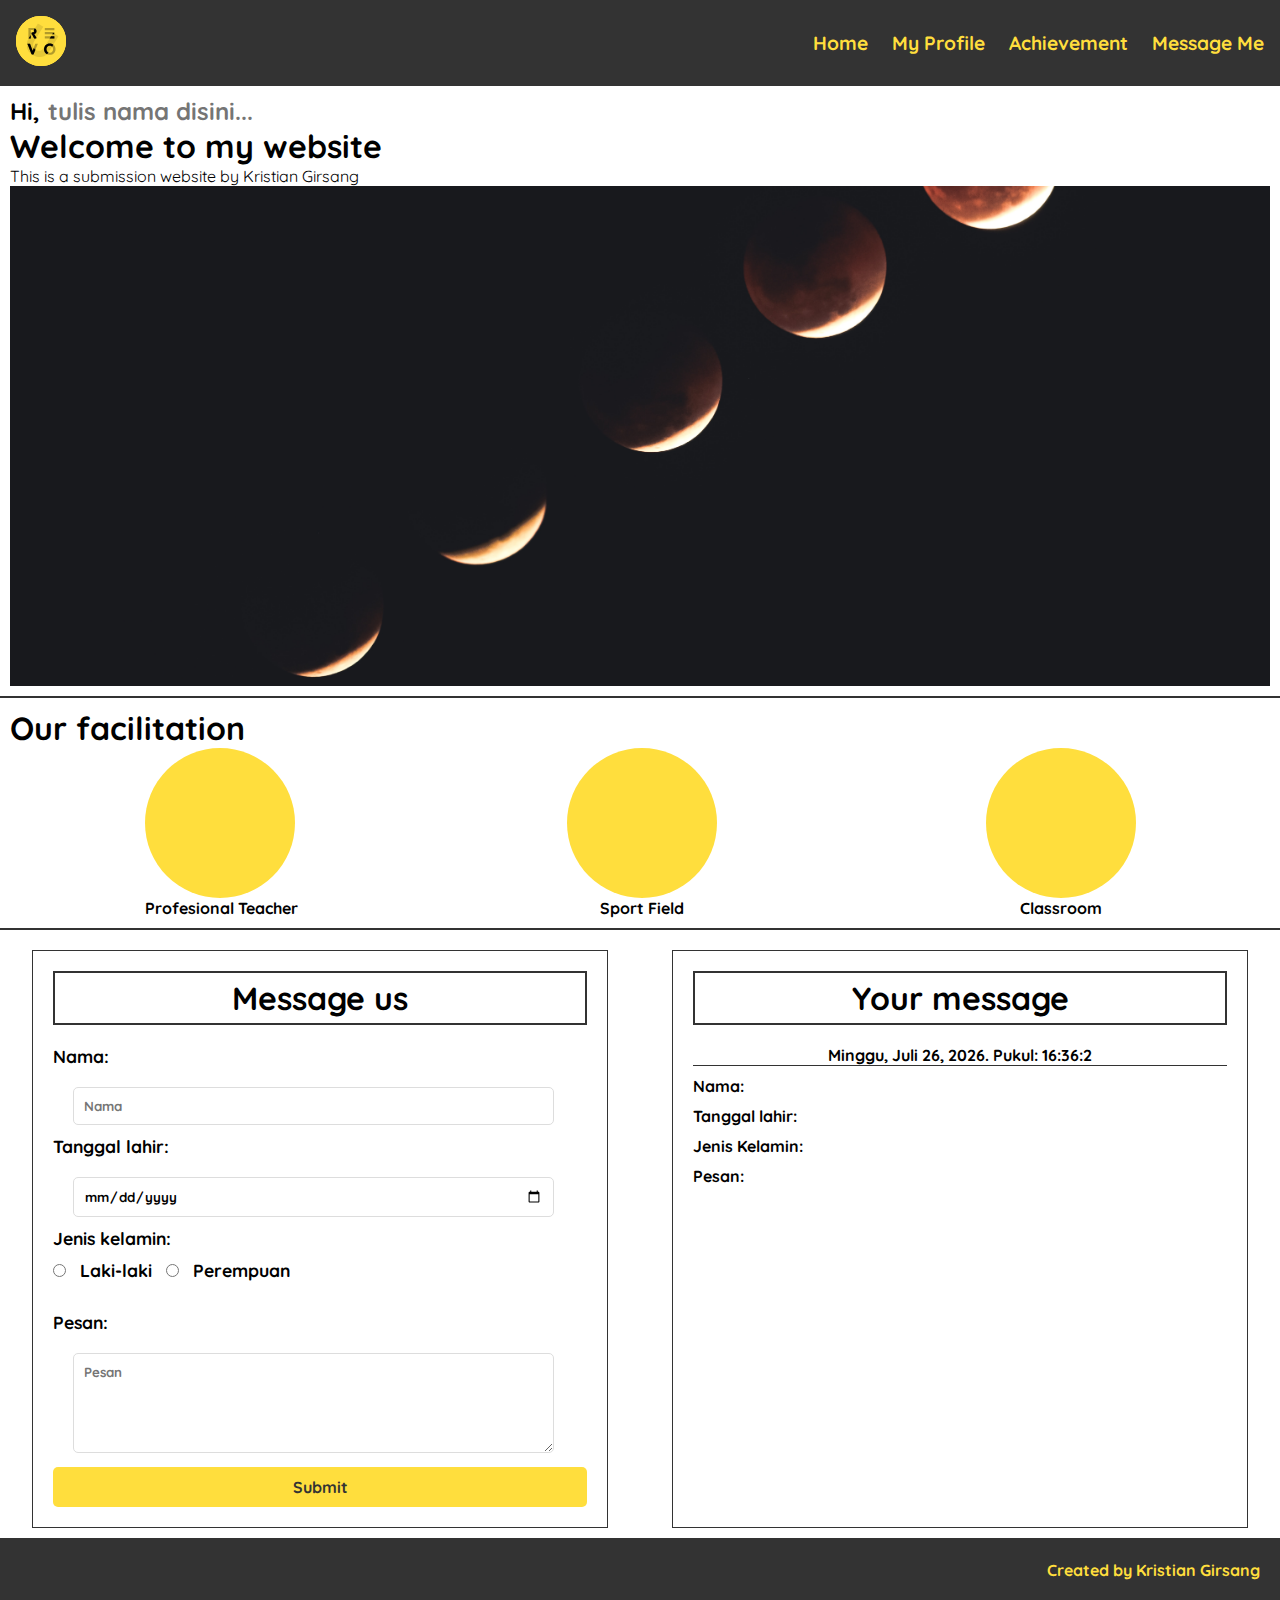
<file: index.html>
<!DOCTYPE html>
<html lang="en">

<head>
    <meta charset="UTF-8">
    <meta http-equiv="X-UA-Compatible" content="IE=edge">
    <meta name="viewport" content="width=device-width, initial-scale=1.0">
    <title>Home</title>
    <link rel="preconnect" href="https://fonts.googleapis.com">
    <link rel="preconnect" href="https://fonts.gstatic.com" crossorigin>
    <link href="https://fonts.googleapis.com/css2?family=Quicksand:wght@300;400;500;600;700&display=swap"
        rel="stylesheet">
    <link rel="stylesheet" href="css/index.css">
</head>

<body>
    <header class="navbar">
        <div class="header-logo">
            <img src="assets/logo.svg" alt="logo" />
        </div>
        <nav class="nav">
            <ul class="nav-list">
                <li class="nav-item">
                    <a href="index.html" class="nav-link">Home</a>
                </li>
                <li class="nav-item">
                    <a href="profile.html" class="nav-link">My Profile</a>
                </li>
                <li class="nav-item">
                    <a href="#" class="nav-link">Achievement</a>
                </li>
                <li class="nav-item">
                    <a href="#" class="nav-link">Message Me</a>
                </li>
            </ul>
        </nav>
    </header>

    <main>
        <div class="welcome">
            <h1 class="welcome__title">Hi,<input type="text" id="name" placeholder="tulis nama disini..." /></h1>
            <h1>Welcome to my website</h1>
            <p class="welcome__text">This is a submission website by Kristian Girsang</p>
            <div class="slideshow-container">
                <img class="banner" src="assets/slide-1.jpg" alt="" />
                <img class="banner" src="assets/slide-2.jpg" alt="" />
                <img class="banner" src="assets/slide-3.jpg" alt="" />
            </div>
        </div> 

        <div class="facilitation">
            <h3 class="facilitation__title">Our facilitation</h3>
            <ul class="facilitation__list">
                <li class="list">
                    <div class="circle"></div>
                    <h4>Profesional Teacher</h4>
                </li>
                <li>
                    <div class="circle"></div>
                    <h4>Sport Field</h4>
                </li>
                <li>
                    <div class="circle"></div>
                    <h4>Classroom</h4>
                </li>
            </ul>
        </div>

        <div class="message-container">
            <div class="form-container">
                <h3>Message us</h3>
                <form name="message-form" onsubmit="return validateForm()">
                    <label>Nama:</label>
                    <input placeholder="Nama" type="text" name="full-name" required />
                    <br />
                    <label>Tanggal lahir:</label>
                    <input type="date" name="birth-date" required />
                    <br />

                    <label>Jenis kelamin:</label>
                    <div class="radio-container">
                        <input type="radio" id="male" name="gender" value="Laki-laki" required />
                        <label for="male">Laki-laki</label>
                        <input type="radio" id="female" name="gender" value="Perempuan" required />
                        <label for="female">Perempuan</label>
                    </div>
                    <br />

                    <label>Pesan:</label>
                    <textarea placeholder="Pesan" name="messages" required></textarea>
                    <br />

                    <input type="submit" value="Submit" />
                </form>
            </div>

            <div class="result-container">
                <h3>Your message</h3>
                <div class="message-detail">
                    <p id="datetime"></p>
                    <p><strong>Nama:</strong> <span id="sender-full-name"></span></p>
                    <p><strong>Tanggal lahir:</strong> <span id="sender-birth-date"></span></p>
                    <p><strong>Jenis Kelamin:</strong> <span id="sender-gender"></span></p>
                    <p><strong>Pesan:</strong> <span id="sender-messages"></span></p>
                </div>
            </div>
        </div>
    </main>


    <footer class="footer">
        <div class="footer__tag">Created by Kristian Girsang</div>
    </footer>
</body>

<script src="js/index.js"></script>

</html>
</file>
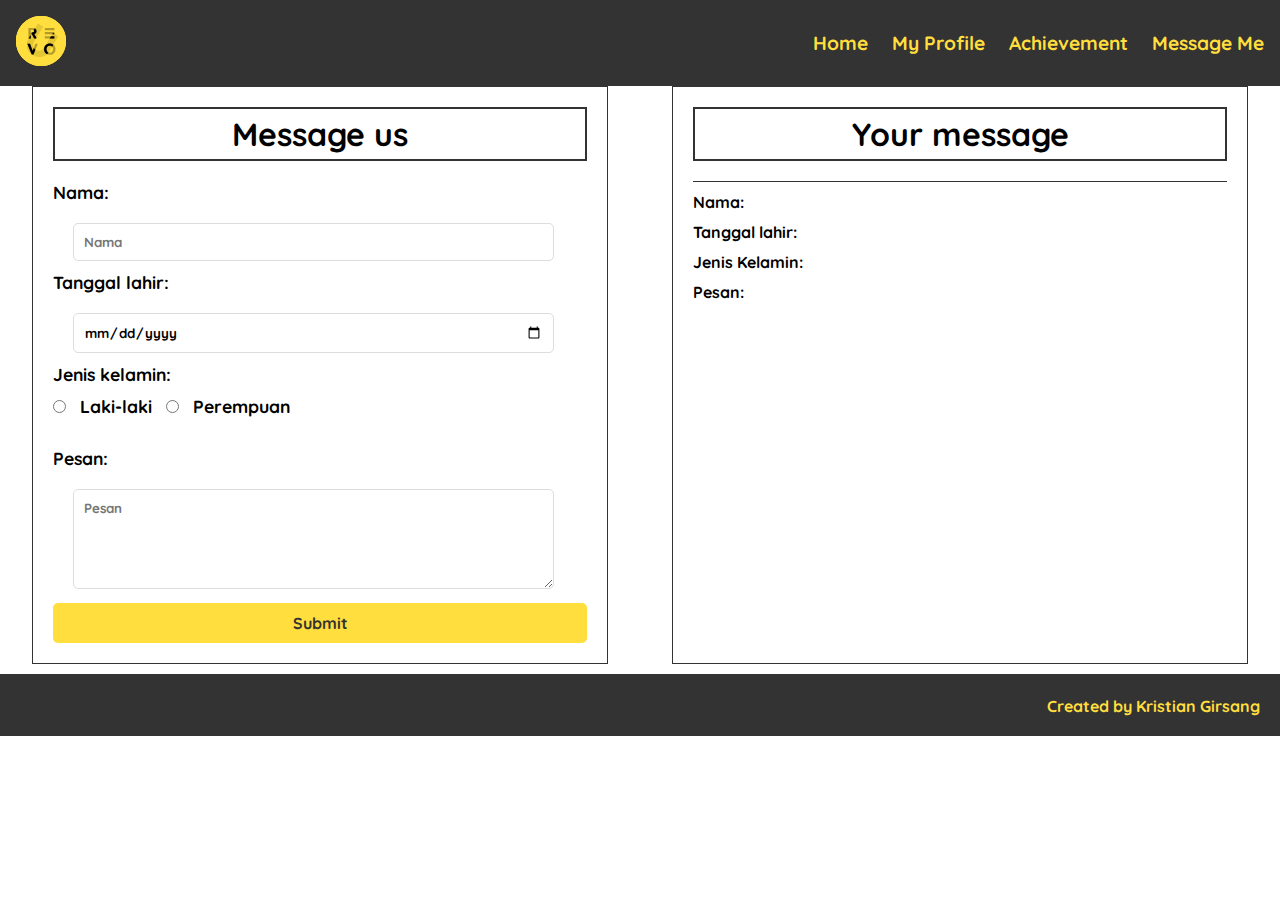
<file: profile.html>
<!DOCTYPE html>
<html lang="en">

<head>
    <meta charset="UTF-8">
    <meta http-equiv="X-UA-Compatible" content="IE=edge">
    <meta name="viewport" content="width=device-width, initial-scale=1.0">
    <title>Home</title>
    <link rel="preconnect" href="https://fonts.googleapis.com">
    <link rel="preconnect" href="https://fonts.gstatic.com" crossorigin>
    <link href="https://fonts.googleapis.com/css2?family=Quicksand:wght@300;400;500;600;700&display=swap"
        rel="stylesheet">
    <link rel="stylesheet" href="css/index.css">
</head>

<body>
    <header class="navbar">
        <div class="header-logo">
            <img src="assets/logo.svg" alt="logo" />
        </div>
        <nav class="nav">
            <ul class="nav-list">
                <li class="nav-item">
                    <a href="index.html" class="nav-link">Home</a>
                </li>
                <li class="nav-item">
                    <a href="#" class="nav-link">My Profile</a>
                </li>
                <li class="nav-item">
                    <a href="#" class="nav-link">Achievement</a>
                </li>
                <li class="nav-item">
                    <a href="#" class="nav-link">Message Me</a>
                </li>
            </ul>
        </nav>
    </header>

    <main>
        <div>

        </div>
        <div class="message-container">
            <div class="form-container">
                <h3>Message us</h3>
                <form name="message-form" onsubmit="return validateForm()">
                    <label>Nama:</label>
                    <input placeholder="Nama" type="text" name="full-name" required />
                    <br />
                    <label>Tanggal lahir:</label>
                    <input type="date" name="birth-date" required />
                    <br />

                    <label>Jenis kelamin:</label>
                    <div class="radio-container">
                        <input type="radio" id="male" name="gender" value="Laki-laki" required />
                        <label for="male">Laki-laki</label>
                        <input type="radio" id="female" name="gender" value="Perempuan" required />
                        <label for="female">Perempuan</label>
                    </div>
                    <br />

                    <label>Pesan:</label>
                    <textarea placeholder="Pesan" name="messages" required></textarea>
                    <br />

                    <input type="submit" value="Submit" />
                </form>
            </div>

            <div class="result-container">
                <h3>Your message</h3>
                <div class="message-detail">
                    <p id="datetime"></p>
                    <p><strong>Nama:</strong> <span id="sender-full-name"></span></p>
                    <p><strong>Tanggal lahir:</strong> <span id="sender-birth-date"></span></p>
                    <p><strong>Jenis Kelamin:</strong> <span id="sender-gender"></span></p>
                    <p><strong>Pesan:</strong> <span id="sender-messages"></span></p>
                </div>
            </div>
        </div>
    </main>


    <footer class="footer">
        <div class="footer__tag">Created by Kristian Girsang</div>
    </footer>
</body>

<script src="js/index.js"></script>

</html>
</file>
<file: css/index.css>
* {
  font-family: 'Quicksand', sans-serif;
  margin: 0;
  padding: 0;
  box-sizing: border-box;
}

input:not([type="radio"]):not([type="checkbox"]), button {
  appearance: none;
  border: none;
  outline: none;
  background: none;
  cursor: initial;
}

.navbar {
  display: flex;
  justify-content: space-between;
  align-items: center;
  padding: 1rem;
  background-color: #333;
  color: #d2ec3a;
}

.header-logo img {
  height: 50px;
}

header {
  background-color: #333;
  color: #fff;
  position: sticky;
  top: 0;
  width: 100%;
  padding: 10px 20px;
}

.nav-list {
  display: flex;
  justify-content: flex-end;
  margin: 0;
  padding: 0;
  list-style: none;
}

.nav-item {
  margin-left: 1.5rem;
  font-size:larger;
  font-weight: 700;
}

.nav-link {
  color: #ffde3d;
  text-decoration: none;
}

main {
  border-bottom: 2px solid #333;
  padding-bottom: 10px;
}

.welcome { 
  display: flex;
  flex-direction: column;
  padding: 10px;
  border-bottom: 2px solid #333;
}

.welcome .welcome__title input {
  margin-left: 0.5rem;
  flex: 1 1 0%;
}

.welcome .welcome__title,
.welcome .welcome__title input {
  font-size: 1.5rem;
  font-weight: 700;
}

.slideshow-container {
  display: flex;
  justify-content: center;
  align-items: center;
  height: 500px;
  width: 100%;
}

.banner {
  height: 500px;
  width: 100%;
  object-fit: cover;
}

.facilitation {
  display: flex;
  flex-direction: column;
  padding: 10px;
  border-bottom: 2px solid #333;
  margin-bottom: 20px;
}

.facilitation__title {
  font-size: 2rem;
  font-weight: 700;
}

.facilitation__list {
  display: flex;
  flex-wrap: wrap;
  justify-content: space-around;
  margin: 0;
  padding: 0;
  list-style: none;
  text-align: center;
}

.circle {
  width: 150px;
  height: 150px;
  border-radius: 50%;
  background-color: #ffde3d;
}

/* Style untuk form pesan */
.message-container {
  display: flex;
  flex-direction: row;
  justify-content: space-between;
}

/* Style untuk pesan */
.form-container {
  width: 45%;
  margin: auto;
  padding: 20px;
  border: 1px solid #333;
}

.form-container h3 {
  border: 2px solid #333;
  margin-top: 0;
  margin-bottom: 20px;
  font-size: 2rem;
  text-align: center;
  padding: 5px;
}

.form-container label {
  display: block;
  margin-bottom: 10px;
  font-size: 1.1rem;
  font-weight: 700;
}

.form-container input[type="text"],
.form-container input[type="date"],
.form-container textarea {
  width: 90%;
  padding: 10px;
  margin: 10px 20px 10px 20px;
  border: 1px solid #ddd;
  border-radius: 5px;
  font-weight: 700;
}

.form-container input[type="radio"] {
  margin-right: 10px;
}

.form-container textarea {
  max-width: 90%;
  height: 100px;
}

.form-container input[type="submit"] {
  width: 100%;
  background-color: #ffde3d;
  color: #333;
  border: none;
  padding: 10px 20px;
  border-radius: 5px;
  cursor: pointer;
  font-size: 1rem;
  font-weight: bold;
}

.form-container input[type="submit"]:hover {
  background-color: #333;
  color: #ffde3d;
}

.radio-container label {
  display: inline-block;
  margin-right: 10px;
  border-radius: 5px;
  border: none;
  cursor: pointer;
}

/* Style untuk hasil pesan */
.result-container {
  width: 45%;
  margin: 0px auto;
  padding: 20px;
  border: 1px solid #333;
}

.result-container h3 {
  border: 2px solid #333;
  padding: 5px;
  margin-top: 0;
  margin-bottom: 20px;
  font-size: 2rem;
  text-align: center;
}

.result-container p {
  margin-bottom: 10px;
  font-size: 16px;
}

.result-container span {
  font-weight: bold;
}

#datetime {
  font-weight: bold;
  border-bottom: 1px solid #333;
  text-align: center;
}

/* Style untuk footer */
footer {
  background-color: #333;
  color: #ffde3d;
  padding: 20px 20px;
}

.footer .footer__tag {
  text-align: right;
  font-size: 1rem;
  font-weight: 700;
}
</file>
